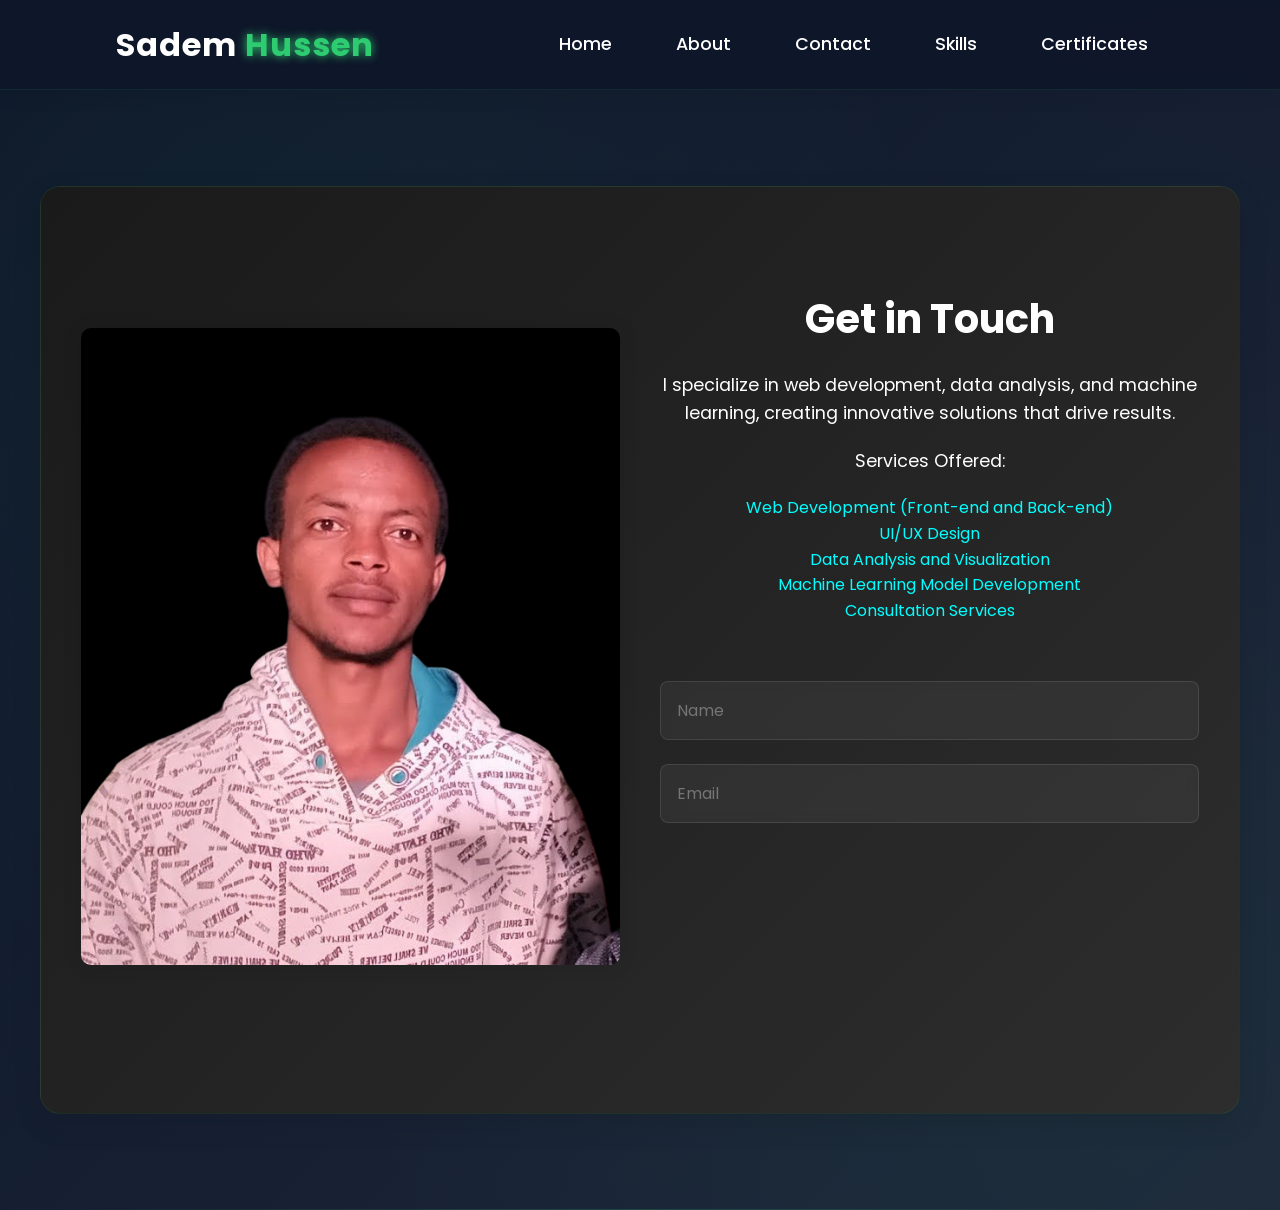
<file: contact.html>
<!DOCTYPE html>
<html lang="en">
<head>
    <meta charset="UTF-8">
    <meta name="viewport" content="width=device-width, initial-scale=1.0">
    <link rel="stylesheet" href="https://cdnjs.cloudflare.com/ajax/libs/font-awesome/6.5.1/css/all.min.css">
    <link rel="stylesheet" href="https://unpkg.com/aos@next/dist/aos.css" />
    <link rel="stylesheet" href="style.css">
    <title>Sadem Portfolio</title>
</head>
<body>
    <nav>
        <div class="nav-container">
            <div class="logo" data-aos="zoom-in" data-aos-duration="1500">
                Sadem <span>Hussen</span>
            </div>
            <div class="links">
                <div class="link" data-aos="fade-up" data-aos-duration="1500" data-aos-delay="100"><a href="index.html">Home</a></div>
                <div class="link" data-aos="fade-up" data-aos-duration="1500" data-aos-delay="200"><a href="#about">About</a></div>
                <div class="link" data-aos="fade-up" data-aos-duration="1500" data-aos-delay="300"><a href="contact.html">Contact</a></div>
                <div class="link" data-aos="fade-up" data-aos-duration="1500" data-aos-delay="400"><a href="#skills">Skills</a></div>
                <div class="link" data-aos="fade-up" data-aos-duration="1500" data-aos-delay="500"><a href="#certificates">Certificates</a></div>
            </div>
            <i class="fa-solid fa-bars hamburg" onclick="hamburg()"></i>
        </div>
        <div class="dropdown">
            <div class="links">
                <a href="index.html">Home</a>
                <a href="#">About</a>
                <a href="#">Skills</a>
                <a href="#">Service</a>
                <a href="#">Contact</a>
                <i class="fa-solid fa-xmark cancel" onclick="cancel()"></i>
            </div>
        </div>
    </nav>
    
    <section id="contact">
        <div class="contact-container">
            <div class="contact-image" data-aos="zoom-in" data-aos-duration="1500">
                <img src="me-Photoroom.png" alt="Contact">
            </div>
            <div class="contact-content" style="color: white;">
                <h1 data-aos="fade-left" data-aos-duration="1500" data-aos-delay="700">Get in Touch</h1>
                <p data-aos="fade-right" data-aos-duration="1500" data-aos-delay="900">I specialize in web development, data analysis, and machine learning, creating innovative solutions that drive results.</p>
                <p data-aos="fade-right" data-aos-duration="1500" data-aos-delay="1100">Services Offered:</p>
                <ul data-aos="fade-right" data-aos-duration="1500" data-aos-delay="1300" style="list-style-type: none; text-align:center;color:cyan;">
                    <li>Web Development (Front-end and Back-end) </li>
                    <li>UI/UX Design</li>
                    <li>Data Analysis and Visualization</li>
                    <li>Machine Learning Model Development</li>
                    <li>Consultation Services</li><br>
                </ul>
                <form method="post">
                    <input type="text" placeholder="Name" data-aos="fade-up" data-aos-duration="1500" data-aos-delay="1100">
                    <input type="email" placeholder="Email" data-aos="fade-up" data-aos-duration="1500" data-aos-delay="1200">
                    <textarea placeholder="Message" data-aos="fade-up" data-aos-duration="1500" data-aos-delay="1300"></textarea>
                    <button data-aos="zoom-in" data-aos-duration="1500" data-aos-delay="1400">Send</button>
                </form>
            </div>
        </div>
    </section>
    
    <script src="script.js"></script>
    <script src="https://unpkg.com/aos@next/dist/aos.js"></script>
    <script>
        AOS.init();
    </script>
</body>
</html>
</file>
<file: style.css>
@import url('https://fonts.googleapis.com/css2?family=Poppins:wght@100;200;300;400;500;600;700&display=swap');

:root {
    --primary-color: #2ecc71;
    --secondary-color: #27ae60;
    --dark-bg: #0a0a0a;
    --light-text: #ffffff;
    --gradient: linear-gradient(135deg, var(--primary-color), var(--secondary-color));
}

* {
    padding: 0;
    margin: 0;
    font-family: 'Poppins', sans-serif;
    box-sizing: border-box;
}

html {
    scroll-behavior: smooth;
}

body {
    width: 100%;
    min-height: 100vh;
    background: linear-gradient(135deg, #0f172a, #1e293b);
    color: var(--light-text);
    line-height: 1.6;
    position: relative;
    background-size: 200% 200%;
    animation: gradientShift 15s ease infinite;
}

body::before {
    content: '';
    position: fixed;
    top: 0;
    left: 0;
    width: 100%;
    height: 100%;
    background: 
        radial-gradient(circle at 20% 20%, rgba(46, 204, 113, 0.05) 0%, transparent 50%),
        radial-gradient(circle at 80% 80%, rgba(46, 204, 113, 0.05) 0%, transparent 50%);
    pointer-events: none;
    z-index: -1;
}

nav {
    width: 100%;
    height: 10vh;
    position: fixed;
    top: 0;
    z-index: 1000;
    background: rgba(15, 23, 42, 0.95);
    backdrop-filter: blur(10px);
    box-shadow: 0 2px 20px rgba(0, 0, 0, 0.1);
    border-bottom: 1px solid rgba(46, 204, 113, 0.1);
}

.nav-container {
    width: 100%;
    height: 100%;
    display: flex;
    justify-content: space-around;
    align-items: center;
    padding: 0 2rem;
}

.logo {
    color: var(--light-text);
    font-size: 2rem;
    font-weight: 700;
    letter-spacing: 1px;
}

.logo span {
    color: var(--primary-color);
    text-shadow: 0 0 10px var(--primary-color);
}

.hamburg,
.cancel {
    cursor: pointer;
    position: absolute;
    right: 15px;
    top: 10px;
    color: white;
    display: none;
    font-size: clamp(2.5rem, 0.5rem + 5vw, 3rem);
}

.nav-container .links {
    display: flex;
    gap: 2rem;
}

.nav-container .links a {
    position: relative;
    font-size: 1.1rem;
    color: var(--light-text);
    text-decoration: none;
    font-weight: 500;
    transition: all 0.3s ease;
    padding: 0.5rem 1rem;
}

.nav-container .links a::before {
    position: absolute;
    content: "";
    bottom: 0;
    left: 0;
    width: 0%;
    height: 2px;
    background: var(--gradient);
    transition: 0.3s ease;
}

.nav-container .links a:hover {
    color: var(--primary-color);
}

.nav-container .links a:hover::before {
    width: 100%;
}

.dropdown {
    z-index: 100;
    position: absolute;
    top: 0;
    transform: translateY(-500px);
    width: 100%;
    height: auto;
    backdrop-filter: blur(4px) brightness(40%);
    box-shadow: 0 0 20px black;
    transition: 0.2s linear;
}

.dropdown .links a {
    display: flex;
    color: white;
    text-decoration: none;
    justify-content: center;
    padding: 15px 0;
    align-items: center;
    transition: 0.2s linear;
}

.dropdown .links a:hover {
    background-color: #077b32;
}

/* Common section styling */
section {
    width: 100%;
    min-height: 100vh;
    padding: 6rem 2rem;
    position: relative;
    overflow: hidden;
    background: linear-gradient(135deg, rgba(15, 23, 42, 0.95), rgba(30, 41, 59, 0.95));
}

section::after {
    content: '';
    position: absolute;
    bottom: 0;
    left: 0;
    width: 100%;
    height: 1px;
    background: linear-gradient(90deg, 
        transparent 0%, 
        rgba(46, 204, 113, 0.2) 50%, 
        transparent 100%
    );
}

/* Home section */
#home {
    background: linear-gradient(135deg, rgba(15, 23, 42, 0.95), rgba(30, 41, 59, 0.95));
}

/* About section */
#about {
    background: linear-gradient(135deg, rgba(15, 23, 42, 0.95), rgba(30, 41, 59, 0.95));
}

/* Skills section */
#skills {
    background: linear-gradient(135deg, rgba(15, 23, 42, 0.95), rgba(30, 41, 59, 0.95));
}

/* Certificates section */
#certificates {
    background: linear-gradient(135deg, rgba(15, 23, 42, 0.95), rgba(30, 41, 59, 0.95));
    margin-bottom: 4rem;
}

/* Projects section */
#projects {
    background: linear-gradient(135deg, rgba(15, 23, 42, 0.95), rgba(30, 41, 59, 0.95));
    padding-top: 8rem;
}

/* Contact section */
#contact {
    background: linear-gradient(135deg, rgba(15, 23, 42, 0.95), rgba(30, 41, 59, 0.95));
}

/* Update container backgrounds */
.main-container,
.about-container,
.skills-container,
.certificates-container,
.contact-container,
.projects-container {
    background: rgba(15, 23, 42, 0.3);
    backdrop-filter: blur(10px);
    border-radius: 20px;
    border: 1px solid rgba(46, 204, 113, 0.1);
    padding: 2rem;
    box-shadow: 0 10px 30px rgba(0, 0, 0, 0.1);
}

/* Update card backgrounds */
.project-card,
.certificate {
    background: rgba(15, 23, 42, 0.5);
    backdrop-filter: blur(5px);
    border: 1px solid rgba(46, 204, 113, 0.1);
}

/* Update form elements */
#contact input,
#contact textarea {
    background: rgba(15, 23, 42, 0.5);
    backdrop-filter: blur(5px);
    border: 1px solid rgba(46, 204, 113, 0.1);
}

/* Update navigation */
nav {
    background: rgba(15, 23, 42, 0.95);
    backdrop-filter: blur(10px);
    border-bottom: 1px solid rgba(46, 204, 113, 0.1);
}

/* Update footer */
.footer {
    background: rgba(15, 23, 42, 0.95);
    border-top: 1px solid rgba(46, 204, 113, 0.1);
}

/* Add subtle glow effect to sections */
section::before {
    content: '';
    position: absolute;
    top: 0;
    left: 0;
    width: 100%;
    height: 100%;
    background: 
        radial-gradient(circle at 20% 20%, rgba(46, 204, 113, 0.05) 0%, transparent 50%),
        radial-gradient(circle at 80% 80%, rgba(46, 204, 113, 0.05) 0%, transparent 50%);
    pointer-events: none;
    z-index: 0;
}

/* Ensure content stays above the glow effect */
section > * {
    position: relative;
    z-index: 1;
}

.main-container {
    width: 100%;
    min-height: 100vh;
    display: flex;
    justify-content: space-evenly;
    align-items: center;
    padding: 6rem 2rem;
    background: linear-gradient(135deg, rgba(10, 10, 10, 0.95), rgba(20, 20, 20, 0.95));
}

.main-container .image {
    width: 400px;
    height: 400px;
    border-radius: 50%;
    overflow: hidden;
    box-shadow: 0 0 50px rgba(46, 204, 113, 0.2);
    border: 4px solid var(--primary-color);
    transition: all 0.3s ease;
}

.main-container .image:hover {
    transform: scale(1.05);
    box-shadow: 0 0 70px rgba(46, 204, 113, 0.3);
}

.main-container .image img {
    width: 100%;
    height: 100%;
    object-fit: cover;
    object-position: center;
}

.main-container .content {
    color: var(--light-text);
    width: 45%;
    padding: 2rem;
}

.content h1 {
    font-size: 3.5rem;
    font-weight: 700;
    margin-bottom: 1rem;
    line-height: 1.2;
}

.content h1 span {
    color: #077b32;
    text-shadow: 0 0 10px #077b32;
}

.content .typewriter {
    font-size: 2rem;
    font-weight: 600;
    margin: 1rem 0;
}

.content .typewriter-text {
    color: #077b32;
    text-shadow: 0 0 10px #077b32;
}

.content p {
    font-size: 1.1rem;
    margin: 1.5rem 0;
    color: rgba(255, 255, 255, 0.8);
}

.social-links {
    display: flex;
    gap: 1rem;
    margin: 2rem 0;
}

.social-links a {
    display: inline-flex;
    justify-content: center;
    align-items: center;
    width: 3.5rem;
    height: 3.5rem;
    background: rgba(46, 204, 113, 0.1);
    border: 2px solid var(--primary-color);
    border-radius: 50%;
    color: var(--primary-color);
    font-size: 1.5rem;
    transition: all 0.3s ease;
}

.social-links a:hover {
    transform: translateY(-5px);
    background: var(--primary-color);
    color: var(--dark-bg);
    box-shadow: 0 5px 15px rgba(46, 204, 113, 0.3);
}

.content button {
    padding: 1rem 2.5rem;
    font-size: 1.1rem;
    font-weight: 600;
    color: var(--light-text);
    background: var(--gradient);
    border: none;
    border-radius: 50px;
    cursor: pointer;
    transition: all 0.3s ease;
    box-shadow: 0 5px 15px rgba(46, 204, 113, 0.2);
}

.content button:hover {
    transform: translateY(-3px);
    box-shadow: 0 8px 25px rgba(46, 204, 113, 0.3);
}

@media (max-width: 884px) {
    nav .logo {
        position: absolute;
        top: 16px;
        left: 15px;
        font-size: 1.5rem;
    }

    .main-container {
        display: flex;
        flex-direction: column;
    }

    .nav-container .links {
        display: none;
    }

    .hamburg,
    .cancel {
        display: block;
    }

    .main-container .content {
        width: 80%;
    }

    .social-links a {
        width: 2.5rem;
        height: 2.5rem;
        font-size: 1.5rem;
    }

    .main-container .image {
        z-index: -1;
        width: 50%;
        height: 60%;
    }
}

@media (max-width: 440px) {
    .main-container .image {
        width: 50%;
        height: 60%;
        margin-bottom: 0px;
    }

    .main-container .content {
        width: 80%;
    }

    .main-container button {
        margin-top: 15px;
    }
}

/* About section */
#about .about-container {
    display: flex;
    align-items: center;
    max-width: 1200px;
    margin: 0 auto;
}

#about .about-image {
    flex: 1;
    padding: 20px;
    border-radius: 50%;
    width: 100%;
    height: 100%;
    object-fit: cover;
    object-position: center;
}

#about .about-image img {
    max-width: 100%;
    border-radius: 10px;
    box-shadow: 0 0 20px rgba(0,0,0,0.1);
}

#about .about-content {
    flex: 1;
    padding: 20px;
}

#about h1 {
    font-size: 2.5em;
    margin-bottom: 20px;
    color: white;
}

#about p {
    font-size: 1.1em;
    line-height: 1.6;
    color: white;
}

/* Contact section */
#contact .contact-container {
    display: flex;
    align-items: center;
    max-width: 1200px;
    margin: 0 auto;
}

#contact .contact-image {
    flex: 1;
    padding: 20px;
}

#contact .contact-image img {
    max-width: 100%;
    border-radius: 10px;
    box-shadow: 0 0 20px rgba(0,0,0,0.1);
}

#contact .contact-content {
    flex: 1;
    padding: 20px;
}

#contact h1 {
    font-size: 2.5em;
    margin-bottom: 20px;
    color: #fff;
}

#contact p {
    font-size: 1.1em;
    line-height: 1.6;
    color: #fff;
    margin-bottom: 20px;
}

#contact form {
    display: flex;
    flex-direction: column;
    gap: 1.5rem;
    margin-top: 2rem;
}

#contact input,
#contact textarea {
    padding: 1rem;
    background: rgba(255, 255, 255, 0.05);
    border: 1px solid rgba(255, 255, 255, 0.1);
    border-radius: 8px;
    color: var(--light-text);
    font-size: 1rem;
    transition: all 0.3s ease;
}

#contact input:focus,
#contact textarea:focus {
    outline: none;
    border-color: var(--primary-color);
    box-shadow: 0 0 15px rgba(46, 204, 113, 0.1);
}

#contact button {
    padding: 1rem 2rem;
    background: var(--gradient);
    color: var(--light-text);
    border: none;
    border-radius: 8px;
    font-size: 1.1rem;
    font-weight: 600;
    cursor: pointer;
    transition: all 0.3s ease;
}

#contact button:hover {
    transform: translateY(-3px);
    box-shadow: 0 8px 25px rgba(46, 204, 113, 0.3);
}

#contact form a {
    text-decoration: none;
    color: #fff;
}

/* Skills section */
#skills .skills-container {
    max-width: 1200px;
    margin: 0 auto;
    padding: 80px 20px;
}

.skills-grid {
    display: grid;
    grid-template-columns: repeat(auto-fit, minmax(280px, 1fr));
    gap: 30px;
    margin-top: 50px;
}

.skill-card {
    background: rgba(255, 255, 255, 0.05);
    border-radius: 15px;
    padding: 30px;
    transition: transform 0.3s ease, box-shadow 0.3s ease;
    border: 1px solid rgba(255, 255, 255, 0.1);
}

.skill-card:hover {
    transform: translateY(-5px);
    box-shadow: 0 10px 20px rgba(0, 0, 0, 0.2);
    border-color: var(--accent-color);
}

.skill-icon {
    font-size: 2.5rem;
    color: var(--accent-color);
    margin-bottom: 20px;
}

.skill-card h3 {
    color: var(--text-color);
    font-size: 1.5rem;
    margin-bottom: 20px;
}

.skill-list {
    display: flex;
    flex-wrap: wrap;
    gap: 10px;
}

.skill-list span, .skill-list a {
    background: rgba(255, 255, 255, 0.1);
    padding: 8px 15px;
    border-radius: 20px;
    font-size: 0.9rem;
    color: var(--text-color);
    transition: background 0.3s ease;
}

.skill-list span:hover, .skill-list a:hover {
    background: var(--accent-color);
    color: var(--bg-color);
}

.skill-list a {
    text-decoration: none;
}

nav {
    position: sticky;
    top: 0;
    z-index: 1000;
}

#certificates .certificates-container {
    max-width: 1200px;
    margin: 0 auto;
    padding: 80px 20px;
}

.certificates-grid {
    display: grid;
    grid-template-columns: repeat(auto-fit, minmax(300px, 1fr));
    gap: 30px;
    margin-top: 50px;
}

.certificate-card {
    background: rgba(255, 255, 255, 0.05);
    border-radius: 15px;
    overflow: hidden;
    transition: transform 0.3s ease, box-shadow 0.3s ease;
    border: 1px solid rgba(255, 255, 255, 0.1);
}

.certificate-card:hover {
    transform: translateY(-5px);
    box-shadow: 0 10px 20px rgba(0, 0, 0, 0.2);
    border-color: var(--accent-color);
}

.certificate-image {
    width: 100%;
    height: 200px;
    overflow: hidden;
}

.certificate-image img {
    width: 100%;
    height: 100%;
    object-fit: cover;
    transition: transform 0.3s ease;
}

.certificate-card:hover .certificate-image img {
    transform: scale(1.05);
}

.certificate-content {
    padding: 25px;
}

.certificate-content h3 {
    color: var(--text-color);
    font-size: 1.3rem;
    margin-bottom: 10px;
}

.certificate-content p {
    color: var(--text-secondary);
    font-size: 0.95rem;
    margin-bottom: 20px;
    line-height: 1.6;
}

.certificate-details {
    display: flex;
    justify-content: space-between;
    color: var(--text-secondary);
    font-size: 0.9rem;
}

.certificate-details span {
    display: flex;
    align-items: center;
    gap: 5px;
}

.certificate-details i {
    color: var(--accent-color);
}

/* Responsive Design */
@media (max-width: 768px) {
    .skills-grid, .certificates-grid {
        grid-template-columns: 1fr;
    }

    .skill-card, .certificate-card {
        padding: 20px;
    }

    .certificate-image {
        height: 180px;
    }
}

.footer {
    background: rgba(15, 23, 42, 0.95);
    padding: 4rem 2rem 1rem;
    margin-top: 4rem;
    border-top: 1px solid rgba(46, 204, 113, 0.1);
}

.footer-content {
    max-width: 1200px;
    margin: 0 auto;
    display: grid;
    grid-template-columns: repeat(auto-fit, minmax(250px, 1fr));
    gap: 3rem;
}

.footer-section h3 {
    color: var(--primary-color);
    font-size: 1.5rem;
    margin-bottom: 1.5rem;
    font-weight: 600;
}

.footer-section p {
    color: rgba(255, 255, 255, 0.8);
    line-height: 1.6;
}

.footer-section ul {
    list-style: none;
}

.footer-section ul li {
    margin-bottom: 0.8rem;
}

.footer-section ul li a {
    color: rgba(255, 255, 255, 0.8);
    text-decoration: none;
    transition: all 0.3s ease;
}

.footer-section ul li a:hover {
    color: var(--primary-color);
    padding-left: 0.5rem;
}

.footer-section .social-links {
    display: flex;
    gap: 1rem;
}

.footer-section .social-links a {
    display: inline-flex;
    justify-content: center;
    align-items: center;
    width: 2.5rem;
    height: 2.5rem;
    background: rgba(46, 204, 113, 0.1);
    border: 1px solid var(--primary-color);
    border-radius: 50%;
    color: var(--primary-color);
    font-size: 1.2rem;
    transition: all 0.3s ease;
}

.footer-section .social-links a:hover {
    transform: translateY(-3px);
    background: var(--primary-color);
    color: var(--dark-bg);
}

.footer-bottom {
    text-align: center;
    padding-top: 2rem;
    margin-top: 2rem;
    border-top: 1px solid rgba(46, 204, 113, 0.1);
}

.footer-bottom p {
    color: rgba(255, 255, 255, 0.6);
    font-size: 0.9rem;
}

@media (max-width: 768px) {
    .footer-content {
        grid-template-columns: 1fr;
        text-align: center;
    }

    .footer-section .social-links {
        justify-content: center;
    }
}

/* Projects Section */
#projects {
    background: linear-gradient(135deg, rgba(15, 23, 42, 0.95), rgba(30, 41, 59, 0.95));
    padding-top: 8rem;
}

.projects-container {
    max-width: 1200px;
    margin: 0 auto;
    position: relative;
}

.projects-header {
    text-align: center;
    margin-bottom: 4rem;
    position: relative;
}

.projects-header::after {
    content: '';
    position: absolute;
    bottom: -2rem;
    left: 50%;
    transform: translateX(-50%);
    width: 100px;
    height: 3px;
    background: var(--gradient);
    border-radius: 3px;
}

.projects-header h1 {
    font-size: 2.5rem;
    color: var(--light-text);
    margin-bottom: 1rem;
}

.projects-header p {
    color: rgba(255, 255, 255, 0.8);
    font-size: 1.1rem;
    max-width: 800px;
    margin: 0 auto;
}

.projects-grid {
    display: grid;
    grid-template-columns: repeat(auto-fit, minmax(300px, 1fr));
    gap: 2rem;
    padding: 1rem;
}

.project-card {
    background: rgba(255, 255, 255, 0.05);
    border-radius: 15px;
    overflow: hidden;
    transition: all 0.3s ease;
    border: 1px solid rgba(46, 204, 113, 0.1);
}

.project-card:hover {
    transform: translateY(-10px);
    box-shadow: 0 10px 30px rgba(46, 204, 113, 0.2);
    border-color: var(--primary-color);
}

.project-image {
    width: 100%;
    height: 200px;
    overflow: hidden;
}

.project-image img {
    width: 100%;
    height: 100%;
    object-fit: cover;
    transition: transform 0.3s ease;
}

.project-card:hover .project-image img {
    transform: scale(1.1);
}

.project-content {
    padding: 1.5rem;
}

.project-content h3 {
    color: var(--light-text);
    font-size: 1.5rem;
    margin-bottom: 1rem;
}

.project-content p {
    color: rgba(255, 255, 255, 0.8);
    font-size: 1rem;
    line-height: 1.6;
    margin-bottom: 1.5rem;
}

.tech-stack {
    display: flex;
    flex-wrap: wrap;
    gap: 0.5rem;
    margin-bottom: 1.5rem;
}

.tech-stack span {
    background: rgba(46, 204, 113, 0.1);
    color: var(--primary-color);
    padding: 0.3rem 0.8rem;
    border-radius: 20px;
    font-size: 0.9rem;
    border: 1px solid var(--primary-color);
}

.project-links {
    display: flex;
    gap: 1rem;
}

.project-links a {
    display: inline-flex;
    align-items: center;
    gap: 0.5rem;
    padding: 0.5rem 1rem;
    border-radius: 5px;
    font-size: 0.9rem;
    font-weight: 500;
    transition: all 0.3s ease;
    text-decoration: none;
}

.github-link {
    background: rgba(46, 204, 113, 0.1);
    color: var(--primary-color);
    border: 1px solid var(--primary-color);
}

.live-link {
    background: var(--gradient);
    color: var(--light-text);
}

.project-links a:hover {
    transform: translateY(-2px);
}

.github-link:hover {
    background: var(--primary-color);
    color: var(--dark-bg);
}

.live-link:hover {
    box-shadow: 0 5px 15px rgba(46, 204, 113, 0.3);
}

@media (max-width: 768px) {
    .projects-grid {
        grid-template-columns: 1fr;
    }

    .project-card {
        max-width: 500px;
        margin: 0 auto;
    }
}

/* Add subtle animation to background */
@keyframes gradientShift {
    0% {
        background-position: 0% 50%;
    }
    50% {
        background-position: 100% 50%;
    }
    100% {
        background-position: 0% 50%;
    }
}

/* Contact Section Styles */
.contact-container {
    padding: 80px 20px;
    background: linear-gradient(135deg, #1a1a1a 0%, #2d2d2d 100%);
}

.contact-content {
    max-width: 1200px;
    margin: 0 auto;
    text-align: center;
}

.contact-content h1 {
    font-size: 2.5rem;
    margin-bottom: 20px;
    color: #fff;
}

.contact-content > p {
    font-size: 1.1rem;
    color: #ccc;
    margin-bottom: 40px;
    max-width: 600px;
    margin-left: auto;
    margin-right: auto;
}

.contact-info {
    display: flex;
    justify-content: center;
    gap: 40px;
    margin-bottom: 50px;
    flex-wrap: wrap;
}

.info-item {
    display: flex;
    align-items: center;
    gap: 10px;
    color: #fff;
}

.info-item i {
    font-size: 1.5rem;
    color: #00ff88;
}

.services-section {
    margin-bottom: 50px;
}

.services-section h3 {
    color: #fff;
    font-size: 1.8rem;
    margin-bottom: 30px;
}

.services-grid {
    display: grid;
    grid-template-columns: repeat(auto-fit, minmax(250px, 1fr));
    gap: 30px;
    max-width: 1000px;
    margin: 0 auto;
}

.service-item {
    background: rgba(255, 255, 255, 0.05);
    padding: 25px;
    border-radius: 10px;
    transition: transform 0.3s ease;
}

.service-item:hover {
    transform: translateY(-5px);
}

.service-item i {
    font-size: 2rem;
    color: #00ff88;
    margin-bottom: 15px;
}

.service-item h4 {
    color: #fff;
    font-size: 1.2rem;
    margin-bottom: 10px;
}

.service-item p {
    color: #ccc;
    font-size: 0.9rem;
}

.contact-form {
    max-width: 800px;
    margin: 0 auto;
    background: rgba(255, 255, 255, 0.05);
    padding: 40px;
    border-radius: 15px;
}

.form-group {
    display: grid;
    grid-template-columns: 1fr 1fr;
    gap: 20px;
    margin-bottom: 20px;
}

.contact-form input,
.contact-form textarea {
    width: 100%;
    padding: 15px;
    margin-bottom: 20px;
    background: rgba(255, 255, 255, 0.1);
    border: 1px solid rgba(255, 255, 255, 0.2);
    border-radius: 8px;
    color: #fff;
    font-size: 1rem;
}

.contact-form textarea {
    height: 150px;
    resize: vertical;
}

.contact-form input::placeholder,
.contact-form textarea::placeholder {
    color: #aaa;
}

.submit-btn {
    background: #00ff88;
    color: #1a1a1a;
    padding: 15px 30px;
    border: none;
    border-radius: 8px;
    font-size: 1.1rem;
    font-weight: 600;
    cursor: pointer;
    transition: all 0.3s ease;
    display: inline-flex;
    align-items: center;
    gap: 10px;
}

.submit-btn:hover {
    background: #00cc6a;
    transform: translateY(-2px);
}

.submit-btn i {
    font-size: 1.2rem;
}

@media (max-width: 768px) {
    .form-group {
        grid-template-columns: 1fr;
    }
    
    .contact-info {
        flex-direction: column;
        gap: 20px;
    }
    
    .services-grid {
        grid-template-columns: 1fr;
    }
    
    .contact-form {
        padding: 20px;
    }
}

.cta-buttons {
    display: flex;
    gap: 1rem;
    margin: 2rem 0;
    justify-content: center;
}

.primary-btn, .secondary-btn, .download-btn {
    padding: 1rem 2rem;
    font-size: 1.1rem;
    font-weight: 600;
    border-radius: 8px;
    cursor: pointer;
    transition: all 0.3s ease;
    border: none;
}

.primary-btn {
    background: var(--gradient);
    color: var(--light-text);
    box-shadow: 0 5px 15px rgba(46, 204, 113, 0.2);
}

.secondary-btn {
    background: transparent;
    border: 2px solid var(--primary-color);
    color: var(--primary-color);
}

.download-btn {
    background: #2c3e50;
    color: var(--light-text);
    border: 2px solid #2c3e50;
}

.primary-btn:hover, .secondary-btn:hover, .download-btn:hover {
    transform: translateY(-3px);
}

.primary-btn:hover {
    box-shadow: 0 8px 25px rgba(46, 204, 113, 0.3);
}

.secondary-btn:hover {
    background: rgba(46, 204, 113, 0.1);
}

.download-btn:hover {
    background: #34495e;
    box-shadow: 0 8px 25px rgba(44, 62, 80, 0.3);
}

.primary-btn a, .secondary-btn a, .download-btn a {
    text-decoration: none;
    color: inherit;
    display: flex;
    align-items: center;
    gap: 8px;
}

.download-btn i {
    font-size: 1.1rem;
}

@media (max-width: 768px) {
    .cta-buttons {
        flex-direction: column;
        align-items: center;
    }
    
    .primary-btn, .secondary-btn, .download-btn {
        width: 100%;
        max-width: 300px;
        margin-bottom: 1rem;
    }
}

.expertise-grid {
    display: grid;
    grid-template-columns: repeat(auto-fit, minmax(250px, 1fr));
    gap: 2rem;
    margin: 3rem 0;
}

.expertise-item {
    background: rgba(255, 255, 255, 0.05);
    padding: 2rem;
    border-radius: 10px;
    transition: transform 0.3s ease;
    border: 1px solid rgba(46, 204, 113, 0.1);
}

.expertise-item:hover {
    transform: translateY(-5px);
    border-color: var(--primary-color);
}

.expertise-item i {
    font-size: 2.5rem;
    color: var(--primary-color);
    margin-bottom: 1rem;
}

.expertise-item h3 {
    color: #fff;
    font-size: 1.3rem;
    margin-bottom: 1rem;
}

.expertise-item p {
    color: rgba(255, 255, 255, 0.8);
    font-size: 1rem;
    line-height: 1.6;
}

.availability {
    background: rgba(255, 255, 255, 0.05);
    padding: 2rem;
    border-radius: 10px;
    margin-top: 3rem;
    border: 1px solid rgba(46, 204, 113, 0.1);
}

.availability h3 {
    color: #fff;
    font-size: 1.5rem;
    margin-bottom: 1.5rem;
    text-align: center;
}

.availability ul {
    list-style: none;
    display: grid;
    grid-template-columns: repeat(auto-fit, minmax(200px, 1fr));
    gap: 1rem;
    text-align: center;
}

.availability ul li {
    color: rgba(255, 255, 255, 0.9);
    font-size: 1.1rem;
    padding: 0.8rem;
    background: rgba(46, 204, 113, 0.1);
    border-radius: 5px;
    transition: all 0.3s ease;
}

.availability ul li:hover {
    background: rgba(46, 204, 113, 0.2);
    transform: translateY(-2px);
}

@media (max-width: 768px) {
    .expertise-grid {
        grid-template-columns: 1fr;
    }
    
    .availability ul {
        grid-template-columns: 1fr;
    }
}

/* Education Section Styles */
.education-container {
    padding: 80px 20px;
    max-width: 1200px;
    margin: 0 auto;
}

.education-grid {
    display: grid;
    grid-template-columns: repeat(auto-fit, minmax(300px, 1fr));
    gap: 30px;
    margin-top: 40px;
}

.education-card {
    background: rgba(255, 255, 255, 0.05);
    border-radius: 15px;
    padding: 30px;
    transition: transform 0.3s ease;
    border: 1px solid rgba(255, 255, 255, 0.1);
}

.education-card:hover {
    transform: translateY(-5px);
    box-shadow: 0 10px 20px rgba(0, 0, 0, 0.2);
}

.education-icon {
    font-size: 2.5rem;
    color: #4a90e2;
    margin-bottom: 20px;
}

.education-content h3 {
    color: #fff;
    font-size: 1.5rem;
    margin-bottom: 10px;
}

.education-content h4 {
    color: #4a90e2;
    font-size: 1.2rem;
    margin-bottom: 15px;
}

.education-content p {
    color: #ccc;
    line-height: 1.6;
    margin-bottom: 20px;
}

.education-details {
    display: flex;
    gap: 20px;
    color: #888;
    font-size: 0.9rem;
}

.education-details span {
    display: flex;
    align-items: center;
    gap: 5px;
}

.education-details i {
    color: #4a90e2;
}

@media (max-width: 768px) {
    .education-grid {
        grid-template-columns: 1fr;
    }
    
    .education-card {
        padding: 20px;
    }
    
    .education-content h3 {
        font-size: 1.3rem;
    }
    
    .education-content h4 {
        font-size: 1.1rem;
    }
}
</file>
